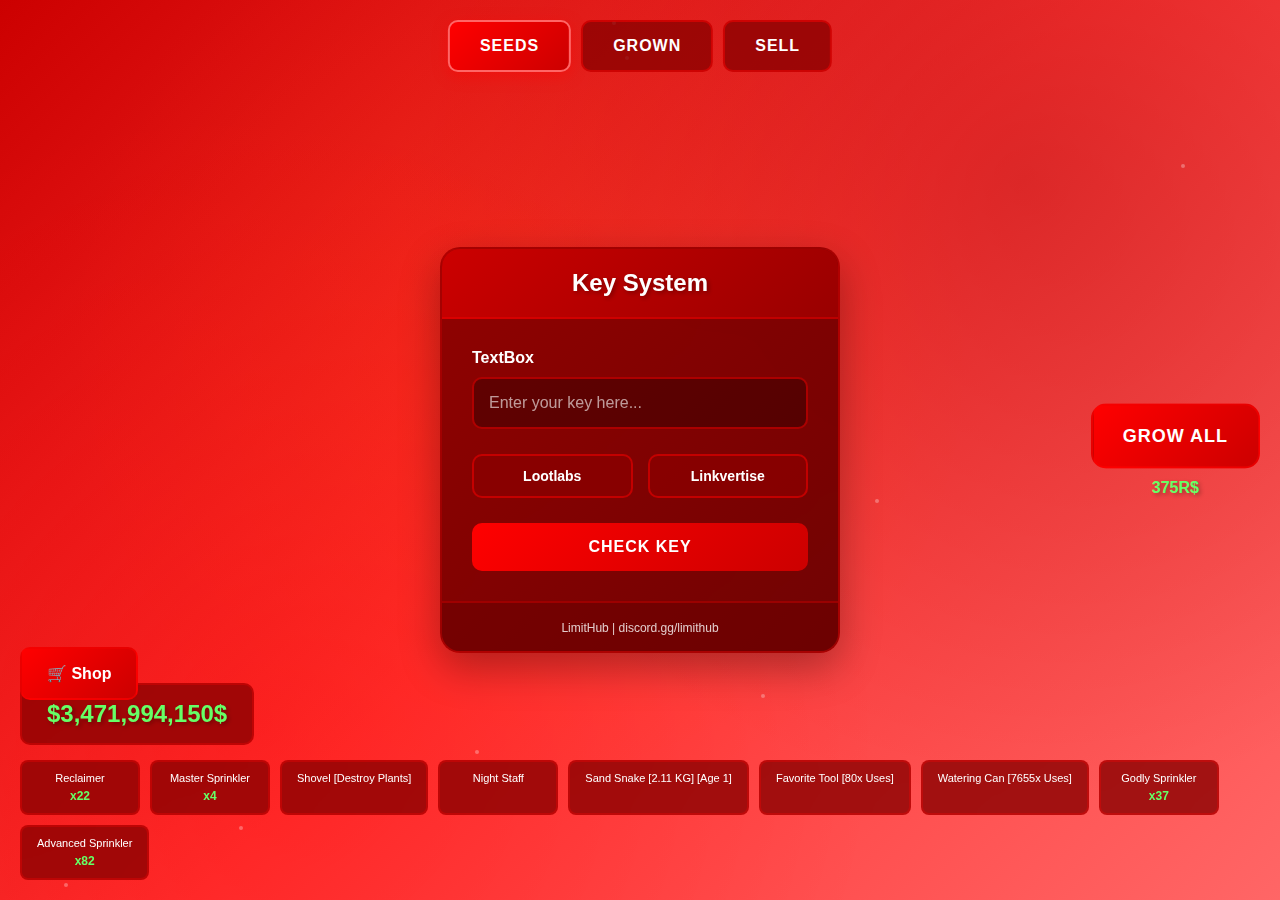
<file: index.html>
<!DOCTYPE html>
<html lang="en">
<head>
    <meta charset="UTF-8">
    <meta name="viewport" content="width=device-width, initial-scale=1.0">
    <title>Key System - Red Theme</title>
    <link rel="stylesheet" href="styles.css">
</head>
<body>
    <div class="background">
        <div class="game-ui">
            <!-- Top Menu Bar -->
            <div class="top-menu">
                <div class="menu-buttons">
                    <button class="menu-btn active">SEEDS</button>
                    <button class="menu-btn">GROWN</button>
                    <button class="menu-btn">SELL</button>
                </div>
            </div>

            <!-- Key System Modal -->
            <div class="key-modal">
                <div class="modal-header">
                    <h2>Key System</h2>
                </div>
                <div class="modal-content">
                    <div class="text-box-container">
                        <label>TextBox</label>
                        <input type="text" id="keyInput" placeholder="Enter your key here...">
                    </div>
                    
                    <div class="button-row">
                        <button class="modal-btn" id="lootlabsBtn">Lootlabs</button>
                        <button class="modal-btn" id="linkvertiseBtn">Linkvertise</button>
                    </div>
                    
                    <button class="check-key-btn" id="checkKeyBtn">Check Key</button>
                </div>
                <div class="modal-footer">
                    <span>LimitHub | discord.gg/limithub</span>
                </div>
            </div>

            <!-- Bottom UI -->
            <div class="bottom-ui">
                <div class="currency">
                    <span>$3,471,994,150$</span>
                </div>
                <div class="tools-row">
                    <div class="tool-item">
                        <span class="tool-name">Reclaimer</span>
                        <span class="tool-count">x22</span>
                    </div>
                    <div class="tool-item">
                        <span class="tool-name">Master Sprinkler</span>
                        <span class="tool-count">x4</span>
                    </div>
                    <div class="tool-item">
                        <span class="tool-name">Shovel [Destroy Plants]</span>
                    </div>
                    <div class="tool-item">
                        <span class="tool-name">Night Staff</span>
                    </div>
                    <div class="tool-item">
                        <span class="tool-name">Sand Snake [2.11 KG] [Age 1]</span>
                    </div>
                    <div class="tool-item">
                        <span class="tool-name">Favorite Tool [80x Uses]</span>
                    </div>
                    <div class="tool-item">
                        <span class="tool-name">Watering Can [7655x Uses]</span>
                    </div>
                    <div class="tool-item">
                        <span class="tool-name">Godly Sprinkler</span>
                        <span class="tool-count">x37</span>
                    </div>
                    <div class="tool-item">
                        <span class="tool-name">Advanced Sprinkler</span>
                        <span class="tool-count">x82</span>
                    </div>
                </div>
            </div>

            <!-- Shop Icon -->
            <div class="shop-icon">
                <button class="shop-btn">🛒 Shop</button>
            </div>

            <!-- Grow All Button -->
            <div class="grow-all">
                <button class="grow-btn">Grow All</button>
                <span class="grow-cost">375R$</span>
            </div>
        </div>
    </div>

    <script src="script.js"></script>
</body>
</html>
</file>
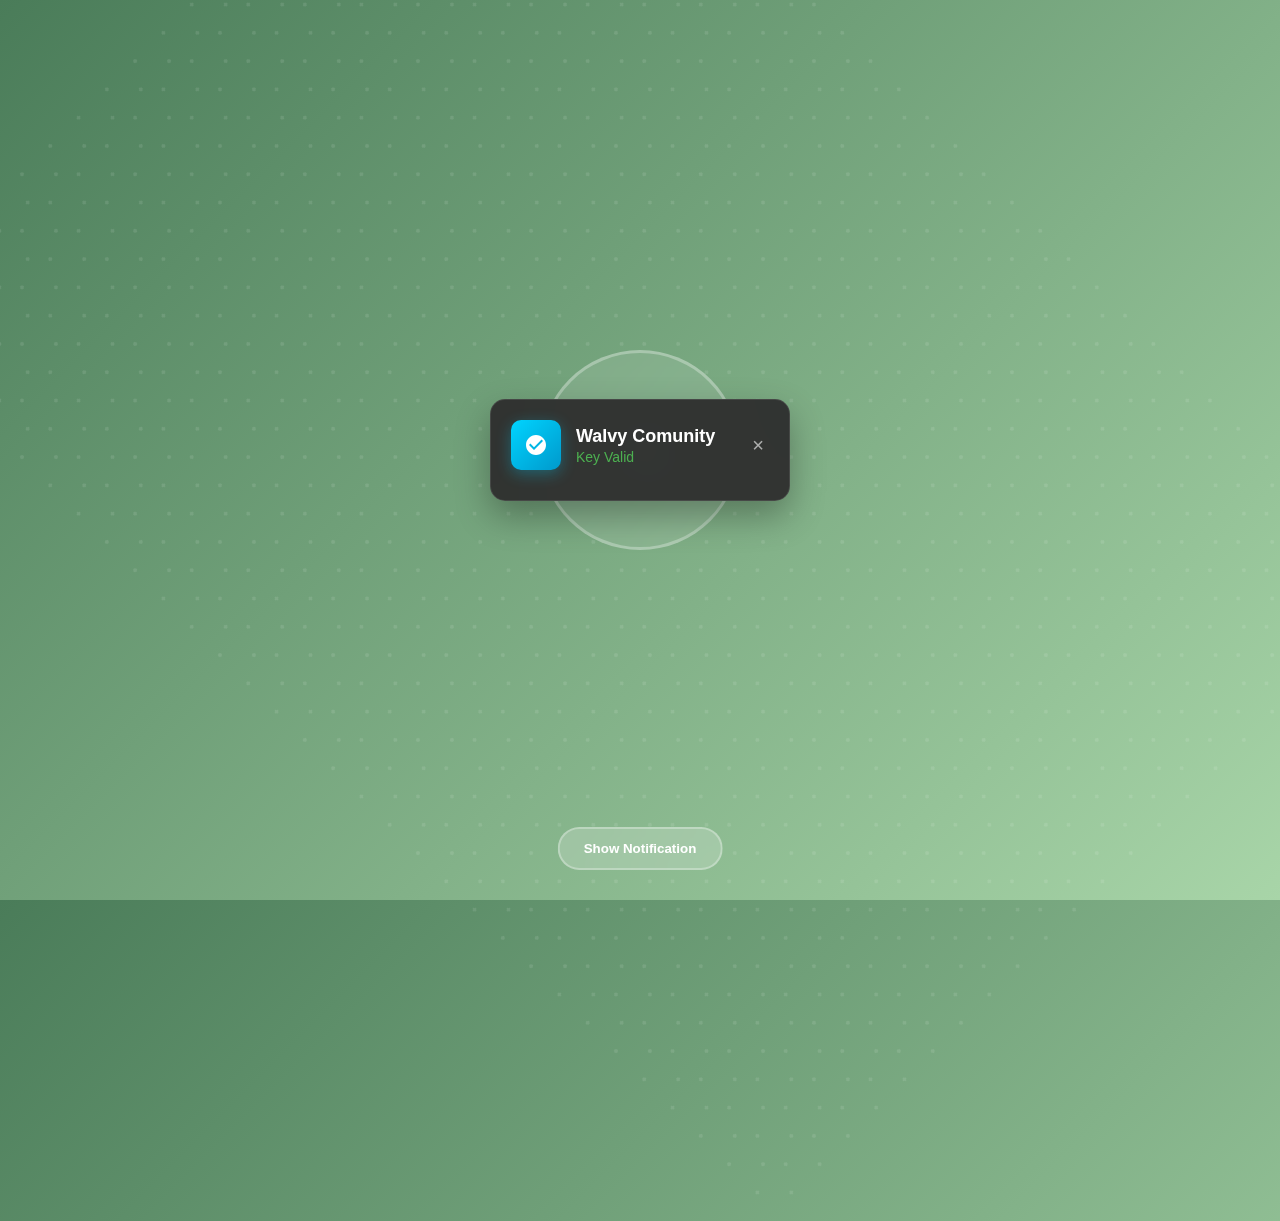
<file: notification.html>
<!DOCTYPE html>
<html lang="en">
<head>
    <meta charset="UTF-8">
    <meta name="viewport" content="width=device-width, initial-scale=1.0">
    <title>Walvy Comunity Notification</title>
    <style>
        * {
            margin: 0;
            padding: 0;
            box-sizing: border-box;
        }

        body {
            font-family: 'Arial', sans-serif;
            background: linear-gradient(135deg, #4a7c59 0%, #a8d5a8 100%);
            min-height: 100vh;
            display: flex;
            justify-content: center;
            align-items: center;
            position: relative;
            overflow: hidden;
        }

        /* Background pattern */
        .background-pattern {
            position: absolute;
            top: 0;
            left: 0;
            width: 100%;
            height: 100%;
            background:
                radial-gradient(circle at 20% 30%, rgba(255,255,255,0.1) 2px, transparent 2px),
                radial-gradient(circle at 80% 70%, rgba(255,255,255,0.1) 2px, transparent 2px);
            background-size: 40px 40px;
            transform: rotate(45deg);
        }

        /* Upload circle background */
        .upload-circle {
            position: absolute;
            width: 200px;
            height: 200px;
            border-radius: 50%;
            background: rgba(255, 255, 255, 0.1);
            border: 3px solid rgba(255, 255, 255, 0.3);
            display: flex;
            justify-content: center;
            align-items: center;
            top: 50%;
            left: 50%;
            transform: translate(-50%, -50%);
            backdrop-filter: blur(10px);
        }

        .upload-arrow {
            width: 60px;
            height: 60px;
            fill: rgba(255, 255, 255, 0.8);
        }

        /* Notification container */
        .notification-container {
            position: relative;
            z-index: 100;
            animation: slideIn 0.5s ease-out;
        }

        .notification {
            background: rgba(45, 45, 45, 0.95);
            backdrop-filter: blur(20px);
            border-radius: 15px;
            padding: 20px;
            min-width: 300px;
            box-shadow: 0 15px 35px rgba(0, 0, 0, 0.3);
            border: 1px solid rgba(255, 255, 255, 0.1);
        }

        .notification-header {
            display: flex;
            align-items: center;
            gap: 15px;
            margin-bottom: 10px;
        }

        .notification-icon {
            width: 50px;
            height: 50px;
            border-radius: 10px;
            background: linear-gradient(135deg, #00d4ff, #0099cc);
            display: flex;
            justify-content: center;
            align-items: center;
            box-shadow: 0 4px 15px rgba(0, 212, 255, 0.3);
        }

        .icon-symbol {
            width: 24px;
            height: 24px;
            fill: white;
        }

        .notification-content {
            flex: 1;
        }

        .notification-title {
            font-size: 18px;
            font-weight: 600;
            color: white;
            margin-bottom: 2px;
        }

        .notification-status {
            font-size: 14px;
            color: #4CAF50;
            font-weight: 500;
        }

        .notification-close {
            background: none;
            border: none;
            color: rgba(255, 255, 255, 0.6);
            cursor: pointer;
            font-size: 20px;
            padding: 5px;
            border-radius: 50%;
            transition: all 0.3s ease;
        }

        .notification-close:hover {
            background: rgba(255, 255, 255, 0.1);
            color: white;
        }

        /* Animations */
        @keyframes slideIn {
            from {
                transform: translateY(-100px);
                opacity: 0;
            }
            to {
                transform: translateY(0);
                opacity: 1;
            }
        }

        @keyframes fadeOut {
            from {
                transform: translateY(0);
                opacity: 1;
            }
            to {
                transform: translateY(-100px);
                opacity: 0;
            }
        }

        .fade-out {
            animation: fadeOut 0.3s ease-in forwards;
        }

        /* Demo button */
        .demo-button {
            position: absolute;
            bottom: 30px;
            left: 50%;
            transform: translateX(-50%);
            background: rgba(255, 255, 255, 0.2);
            border: 2px solid rgba(255, 255, 255, 0.3);
            color: white;
            padding: 12px 24px;
            border-radius: 25px;
            cursor: pointer;
            font-weight: 600;
            transition: all 0.3s ease;
            backdrop-filter: blur(10px);
        }

        .demo-button:hover {
            background: rgba(255, 255, 255, 0.3);
            border-color: rgba(255, 255, 255, 0.5);
            transform: translateX(-50%) translateY(-2px);
        }
    </style>
</head>
<body>
    <div class="background-pattern"></div>

    <div class="upload-circle">
        <svg class="upload-arrow" viewBox="0 0 24 24">
            <path d="M12 4l-1.41 1.41L16.17 11H4v2h12.17l-5.58 5.59L12 20l8-8z"/>
        </svg>
    </div>

    <div class="notification-container" id="notificationContainer">
        <div class="notification">
            <div class="notification-header">
                <div class="notification-icon">
                    <svg class="icon-symbol" viewBox="0 0 24 24">
                        <path d="M12 2C6.48 2 2 6.48 2 12s4.48 10 10 10 10-4.48 10-10S17.52 2 12 2zm-2 15l-5-5 1.41-1.41L10 14.17l7.59-7.59L19 8l-9 9z"/>
                    </svg>
                </div>
                <div class="notification-content">
                    <div class="notification-title">Walvy Comunity</div>
                    <div class="notification-status">Key Valid</div>
                </div>
                <button class="notification-close" onclick="closeNotification()">×</button>
            </div>
        </div>
    </div>

    <button class="demo-button" onclick="showNotification()">Show Notification</button>

    <script>
        let notificationTimeout;

        function showNotification() {
            const container = document.getElementById('notificationContainer');

            // Clear any existing timeout
            if (notificationTimeout) {
                clearTimeout(notificationTimeout);
            }

            // Reset animation
            container.classList.remove('fade-out');
            container.style.display = 'block';

            // Auto-hide after 5 seconds
            notificationTimeout = setTimeout(() => {
                closeNotification();
            }, 5000);
        }

        function closeNotification() {
            const container = document.getElementById('notificationContainer');
            container.classList.add('fade-out');

            // Hide after animation completes
            setTimeout(() => {
                container.style.display = 'none';
            }, 300);

            // Clear timeout
            if (notificationTimeout) {
                clearTimeout(notificationTimeout);
            }
        }

        // Show notification on page load
        window.addEventListener('load', () => {
            setTimeout(showNotification, 500);
        });
    </script>
</body>
</html>
</file>
<file: styles.css>
* {
    margin: 0;
    padding: 0;
    box-sizing: border-box;
}

body {
    font-family: 'Segoe UI', Tahoma, Geneva, Verdana, sans-serif;
    overflow: hidden;
    background: linear-gradient(135deg, #ff6b6b, #ff8e8e, #ffa8a8);
    height: 100vh;
}

.background {
    width: 100%;
    height: 100vh;
    background: linear-gradient(135deg, #cc0000, #ff3333, #ff6666);
    position: relative;
    overflow: hidden;
}

.background::before {
    content: '';
    position: absolute;
    top: 0;
    left: 0;
    right: 0;
    bottom: 0;
    background: 
        radial-gradient(circle at 20% 80%, rgba(255, 0, 0, 0.3) 0%, transparent 50%),
        radial-gradient(circle at 80% 20%, rgba(139, 0, 0, 0.3) 0%, transparent 50%),
        radial-gradient(circle at 40% 40%, rgba(255, 69, 0, 0.2) 0%, transparent 50%);
    animation: backgroundShift 10s ease-in-out infinite;
}

@keyframes backgroundShift {
    0%, 100% { transform: translateX(0) translateY(0); }
    50% { transform: translateX(10px) translateY(10px); }
}

.game-ui {
    position: relative;
    height: 100vh;
    display: flex;
    flex-direction: column;
    z-index: 1;
}

/* Top Menu */
.top-menu {
    position: absolute;
    top: 20px;
    left: 50%;
    transform: translateX(-50%);
    z-index: 10;
}

.menu-buttons {
    display: flex;
    gap: 10px;
}

.menu-btn {
    padding: 15px 30px;
    border: none;
    border-radius: 10px;
    font-weight: bold;
    font-size: 16px;
    cursor: pointer;
    transition: all 0.3s ease;
    text-transform: uppercase;
    letter-spacing: 1px;
}

.menu-btn:not(.active) {
    background: rgba(139, 0, 0, 0.8);
    color: white;
    border: 2px solid rgba(255, 0, 0, 0.5);
}

.menu-btn.active {
    background: linear-gradient(135deg, #ff0000, #cc0000);
    color: white;
    border: 2px solid #ff6666;
    box-shadow: 0 4px 15px rgba(255, 0, 0, 0.4);
}

.menu-btn:hover {
    transform: translateY(-2px);
    box-shadow: 0 6px 20px rgba(255, 0, 0, 0.3);
}

/* Key System Modal */
.key-modal {
    position: absolute;
    top: 50%;
    left: 50%;
    transform: translate(-50%, -50%);
    background: linear-gradient(135deg, rgba(139, 0, 0, 0.95), rgba(105, 0, 0, 0.95));
    border-radius: 20px;
    padding: 0;
    width: 400px;
    box-shadow: 0 15px 40px rgba(0, 0, 0, 0.3);
    border: 2px solid rgba(255, 0, 0, 0.3);
    backdrop-filter: blur(10px);
}

.modal-header {
    background: linear-gradient(135deg, #cc0000, #990000);
    border-radius: 18px 18px 0 0;
    padding: 20px;
    text-align: center;
    border-bottom: 2px solid rgba(255, 0, 0, 0.3);
}

.modal-header h2 {
    color: white;
    font-size: 24px;
    font-weight: bold;
    text-shadow: 2px 2px 4px rgba(0, 0, 0, 0.3);
}

.modal-content {
    padding: 30px;
}

.text-box-container {
    margin-bottom: 25px;
}

.text-box-container label {
    display: block;
    color: white;
    font-size: 16px;
    margin-bottom: 10px;
    font-weight: bold;
}

.text-box-container input {
    width: 100%;
    padding: 15px;
    border: 2px solid rgba(255, 0, 0, 0.5);
    border-radius: 10px;
    background: rgba(0, 0, 0, 0.3);
    color: white;
    font-size: 16px;
    transition: all 0.3s ease;
}

.text-box-container input:focus {
    outline: none;
    border-color: #ff6666;
    box-shadow: 0 0 15px rgba(255, 0, 0, 0.3);
}

.text-box-container input::placeholder {
    color: rgba(255, 255, 255, 0.6);
}

.button-row {
    display: flex;
    gap: 15px;
    margin-bottom: 25px;
}

.modal-btn {
    flex: 1;
    padding: 12px 20px;
    border: 2px solid rgba(255, 0, 0, 0.5);
    border-radius: 10px;
    background: rgba(139, 0, 0, 0.8);
    color: white;
    font-size: 14px;
    font-weight: bold;
    cursor: pointer;
    transition: all 0.3s ease;
}

.modal-btn:hover {
    background: linear-gradient(135deg, #ff0000, #cc0000);
    transform: translateY(-2px);
    box-shadow: 0 4px 15px rgba(255, 0, 0, 0.4);
}

.check-key-btn {
    width: 100%;
    padding: 15px;
    border: none;
    border-radius: 10px;
    background: linear-gradient(135deg, #ff0000, #cc0000);
    color: white;
    font-size: 16px;
    font-weight: bold;
    cursor: pointer;
    transition: all 0.3s ease;
    text-transform: uppercase;
    letter-spacing: 1px;
}

.check-key-btn:hover {
    background: linear-gradient(135deg, #ff3333, #ff0000);
    transform: translateY(-2px);
    box-shadow: 0 6px 20px rgba(255, 0, 0, 0.4);
}

.modal-footer {
    padding: 15px 30px;
    text-align: center;
    border-top: 2px solid rgba(255, 0, 0, 0.3);
    background: rgba(105, 0, 0, 0.5);
    border-radius: 0 0 18px 18px;
}

.modal-footer span {
    color: rgba(255, 255, 255, 0.8);
    font-size: 12px;
}

/* Bottom UI */
.bottom-ui {
    position: absolute;
    bottom: 20px;
    left: 20px;
    right: 20px;
    display: flex;
    flex-direction: column;
    gap: 15px;
}

.currency {
    background: rgba(139, 0, 0, 0.8);
    padding: 15px 25px;
    border-radius: 10px;
    border: 2px solid rgba(255, 0, 0, 0.3);
    backdrop-filter: blur(10px);
    align-self: flex-start;
}

.currency span {
    color: #66ff66;
    font-size: 24px;
    font-weight: bold;
    text-shadow: 2px 2px 4px rgba(0, 0, 0, 0.3);
}

.tools-row {
    display: flex;
    gap: 10px;
    flex-wrap: wrap;
}

.tool-item {
    background: rgba(139, 0, 0, 0.8);
    padding: 10px 15px;
    border-radius: 8px;
    border: 2px solid rgba(255, 0, 0, 0.3);
    backdrop-filter: blur(10px);
    display: flex;
    flex-direction: column;
    align-items: center;
    min-width: 120px;
    transition: all 0.3s ease;
}

.tool-item:hover {
    transform: translateY(-2px);
    box-shadow: 0 4px 15px rgba(255, 0, 0, 0.2);
}

.tool-name {
    color: white;
    font-size: 11px;
    text-align: center;
    margin-bottom: 5px;
}

.tool-count {
    color: #66ff66;
    font-size: 12px;
    font-weight: bold;
}

/* Shop Icon */
.shop-icon {
    position: absolute;
    bottom: 200px;
    left: 20px;
}

.shop-btn {
    padding: 15px 25px;
    border: none;
    border-radius: 10px;
    background: linear-gradient(135deg, #ff0000, #cc0000);
    color: white;
    font-size: 16px;
    font-weight: bold;
    cursor: pointer;
    transition: all 0.3s ease;
    border: 2px solid rgba(255, 0, 0, 0.5);
}

.shop-btn:hover {
    transform: translateY(-2px);
    box-shadow: 0 6px 20px rgba(255, 0, 0, 0.4);
}

/* Grow All Button */
.grow-all {
    position: absolute;
    top: 50%;
    right: 20px;
    transform: translateY(-50%);
    display: flex;
    flex-direction: column;
    align-items: center;
    gap: 10px;
}

.grow-btn {
    padding: 20px 30px;
    border: none;
    border-radius: 15px;
    background: linear-gradient(135deg, #ff0000, #cc0000);
    color: white;
    font-size: 18px;
    font-weight: bold;
    cursor: pointer;
    transition: all 0.3s ease;
    border: 2px solid rgba(255, 0, 0, 0.5);
    text-transform: uppercase;
    letter-spacing: 1px;
}

.grow-btn:hover {
    transform: translateY(-2px);
    box-shadow: 0 8px 25px rgba(255, 0, 0, 0.4);
}

.grow-cost {
    color: #66ff66;
    font-size: 16px;
    font-weight: bold;
    text-shadow: 2px 2px 4px rgba(0, 0, 0, 0.3);
}

/* Responsive */
@media (max-width: 768px) {
    .key-modal {
        width: 90%;
        max-width: 350px;
    }
    
    .tools-row {
        justify-content: center;
    }
    
    .tool-item {
        min-width: 100px;
    }
    
    .grow-all {
        right: 10px;
    }
    
    .shop-icon {
        left: 10px;
    }
}
</file>
